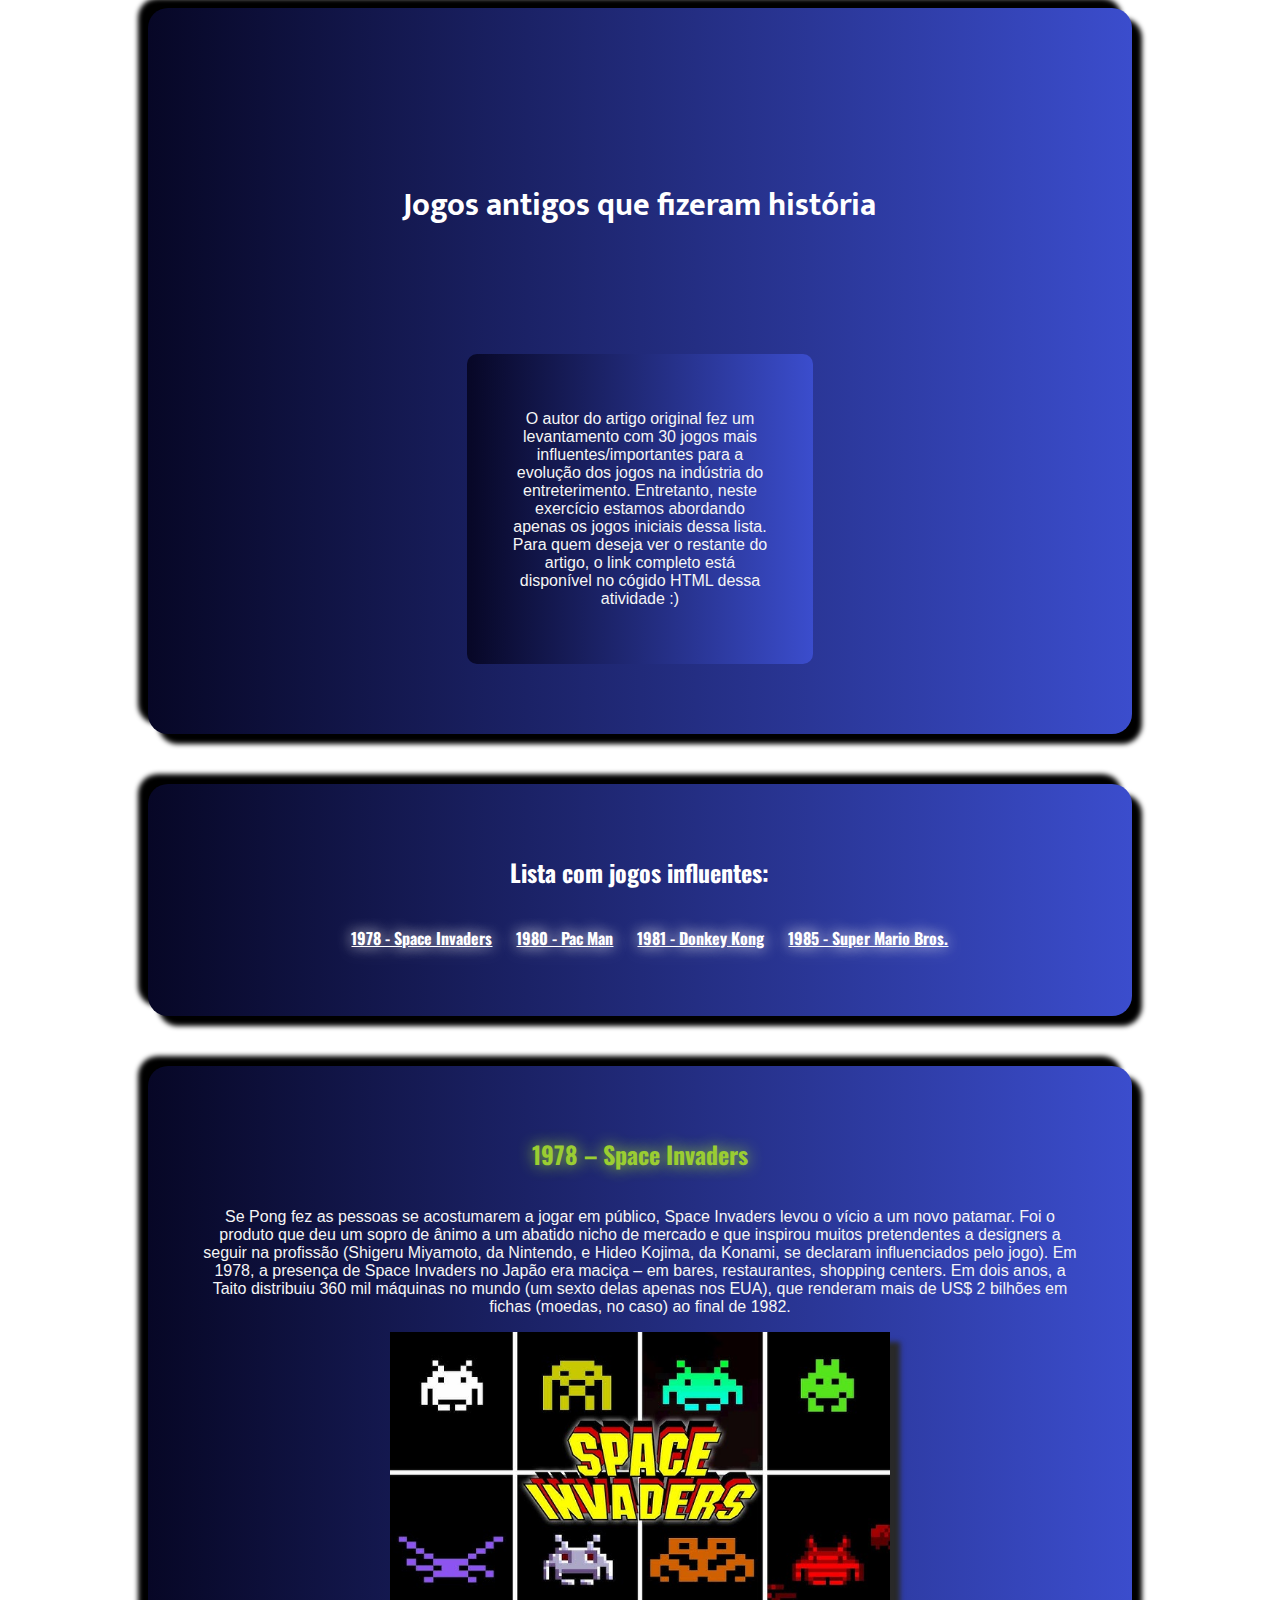
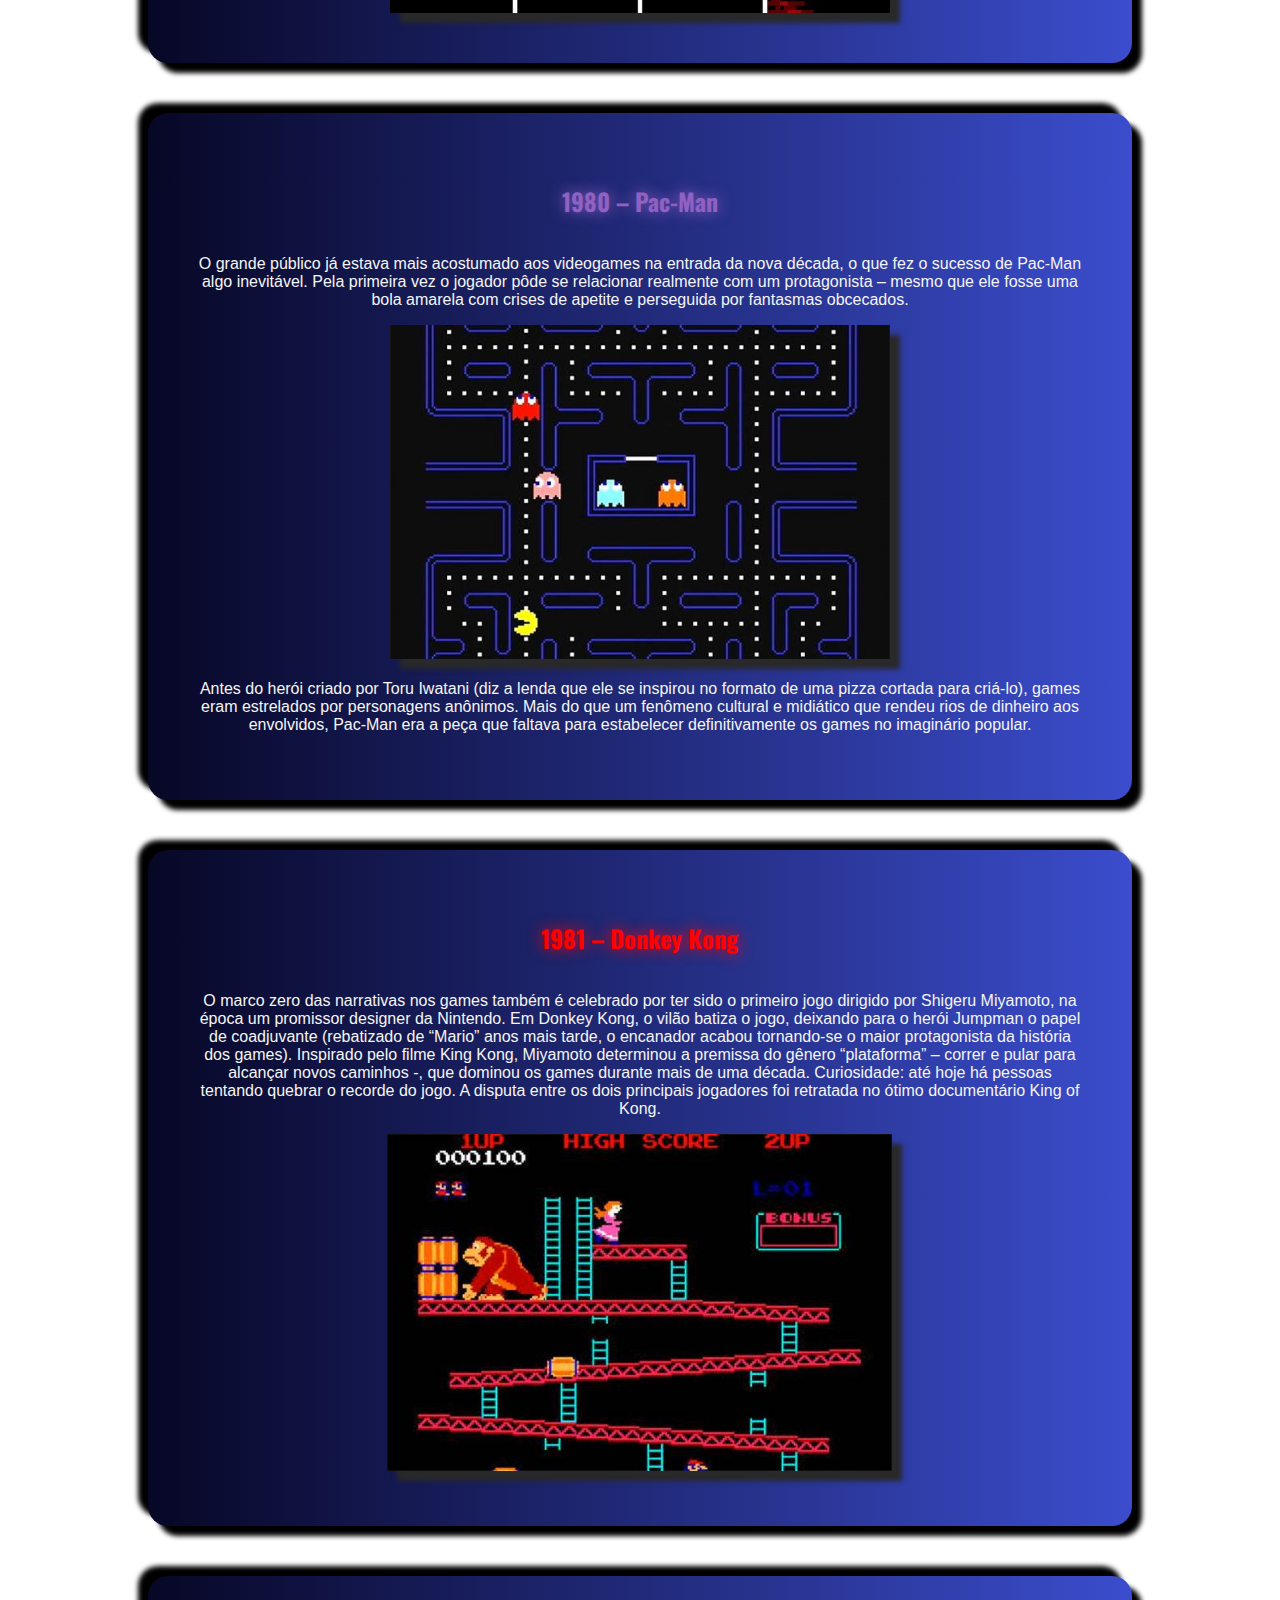
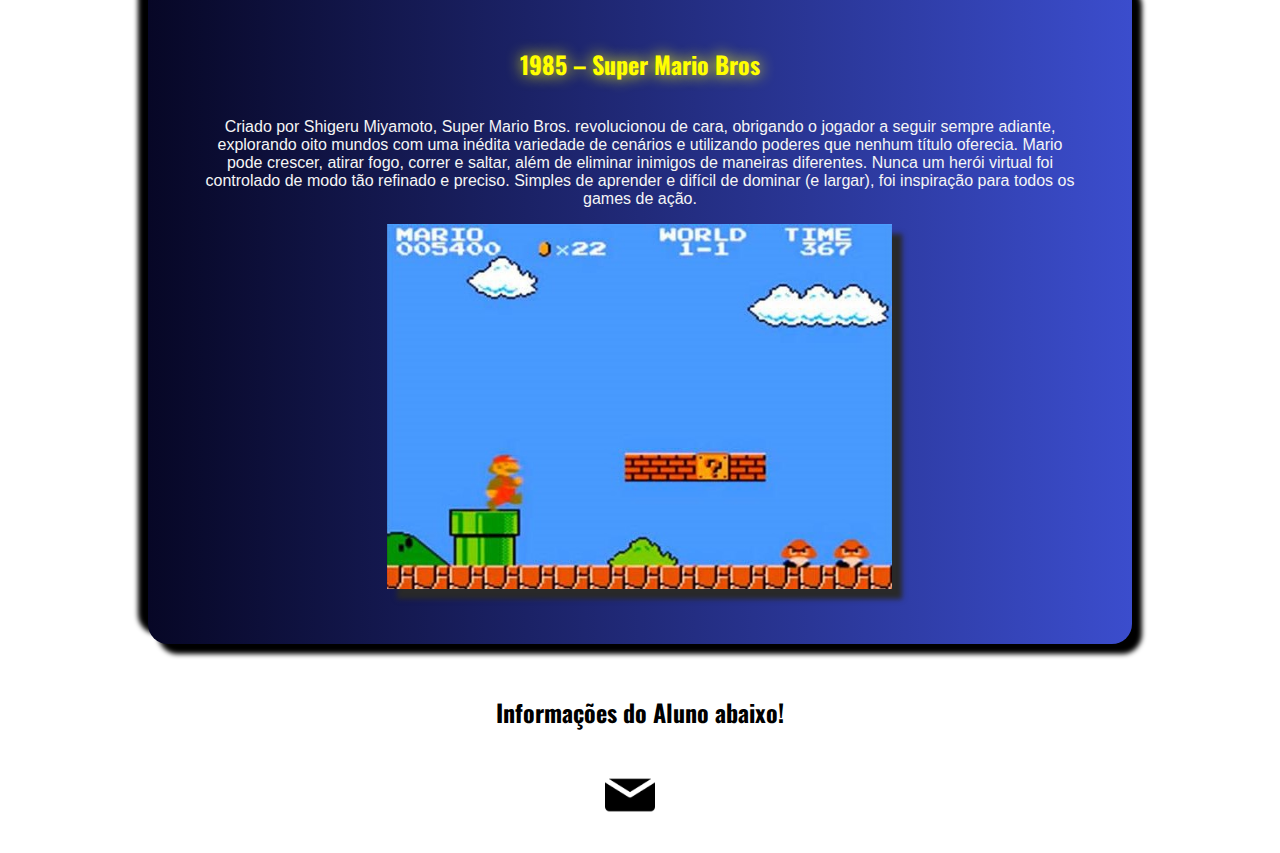
<file: index.html>
<!DOCTYPE html>
<html lang="pt-BR">
  <head>
    <meta charset="UTF-8" />
    <meta http-equiv="X-UA-Compatible" content="IE=edge" />
    <meta name="viewport" content="width=device-width, initial-scale=1.0" />
    <title>Exercicio CSS</title>

    <link rel="stylesheet" href="estilo.css" />
  </head>
  <!--Essa página foi criada utilizando como base de fonte o artigo do site: super.abril.com.br/tecnologia/os-30-games-mais-importantes-de-todos-os-tempos/ 
Autor: Pablo Miyazawa Atualizado em 27 mar 2020 
-->
  <body>
    <center><div id="intro-pag">
      <div class="intro">
      <center><h1>Jogos antigos que fizeram história</h1></center></div>
      <center><div class="text">
      <p>
        O autor do artigo original fez um levantamento com 30 jogos mais
        influentes/importantes para a evolução dos jogos na indústria do
        entreterimento. Entretanto, neste exercício estamos abordando apenas os
        jogos iniciais dessa lista. Para quem deseja ver o restante do artigo, o
        link completo está disponível no cógido HTML dessa atividade :)
      </p></div></center>
    </div></center>
         
      <center><div class="lista">
      <h2 id="influentes">Lista com jogos influentes:</h2>
      <nav>
        <ul>
          <a href="#space">1978 - Space Invaders</a>
          <a href="#pac">1980 - Pac Man</a> 
          <a href="#dk">1981 - Donkey Kong</a>
          <a href="#mario">1985 - Super Mario Bros.</a>
        </ul>
      </nav>
    </div></center>
    <center><div class="conteudo-padrao">
      <center><h2 id="space">1978 – Space Invaders</h2></center>
    
  
      <p>
        Se Pong fez as pessoas se acostumarem a jogar em público, Space Invaders
        levou o vício a um novo patamar. Foi o produto que deu um sopro de ânimo
        a um abatido nicho de mercado e que inspirou muitos pretendentes a
        designers a seguir na profissão (Shigeru Miyamoto, da Nintendo, e Hideo
        Kojima, da Konami, se declaram influenciados pelo jogo). Em 1978, a
        presença de Space Invaders no Japão era maciça – em bares, restaurantes,
        shopping centers. Em dois anos, a Taito distribuiu 360 mil máquinas no
        mundo (um sexto delas apenas nos EUA), que renderam mais de US$ 2
        bilhões em fichas (moedas, no caso) ao final de 1982.
      </p>
      <img class="img-space" src="img/hq720.jpg" alt="space">
    </div></center>
    <center><div class="conteudo-padrao">
      <center><h2 id="pac">1980 – Pac-Man</h2></center>
      <p>
        O grande público já estava mais acostumado aos videogames na entrada da
        nova década, o que fez o sucesso de Pac-Man algo inevitável. Pela
        primeira vez o jogador pôde se relacionar realmente com um protagonista
        – mesmo que ele fosse uma bola amarela com crises de apetite e
        perseguida por fantasmas obcecados.
      </p>

      <center><img class="img-pac" src="img/pacman.jpg" alt="imagem jogo pacman" /></center>
      <p>
        Antes do herói criado por Toru Iwatani (diz a lenda que ele se inspirou
        no formato de uma pizza cortada para criá-lo), games eram estrelados por
        personagens anônimos. Mais do que um fenômeno cultural e midiático que
        rendeu rios de dinheiro aos envolvidos, Pac-Man era a peça que faltava
        para estabelecer definitivamente os games no imaginário popular.
      </p>
    </div></center>

    <center><div class="conteudo-padrao">
      <center><h2 id="dk">1981 – Donkey Kong</h2></center>
      <p>
        O marco zero das narrativas nos games também é cele­brado por ter sido o
        primeiro jogo dirigido por Shigeru Miyamoto, na época um promissor
        designer da Nintendo. Em Donkey Kong, o vilão batiza o jogo, deixando
        para o herói Jumpman o papel de coadjuvante (rebatizado de “Mario” anos
        mais tarde, o encanador acabou tornando-se o maior protagonista da
        história dos games). Inspirado pelo filme King Kong, Miyamoto
        deter­minou a premissa do gênero “plataforma” – correr e pular para
        alcançar novos caminhos -, que dominou os games durante mais de uma
        década. Curiosidade: até hoje há pessoas tentando quebrar o recorde do
        jogo. A disputa entre os dois principais jogadores foi retratada no
        ótimo documentário King of Kong.
      </p>
      <center><img class="img-dk"  src="img/dk.jpg" alt="imagem jogo donkey kong"></center>
    </div></center>

    <center><div class="conteudo-padrao">
      <center><h2 id="mario">1985 – Super Mario Bros</h2></center>
      
      <p>
        Criado por Shigeru Miyamoto, Super Mario Bros. revolucionou de cara,
        obrigando o jogador a seguir sempre adiante, explorando oito mundos com
        uma inédita variedade de cenários e utilizando poderes que nenhum título
        oferecia. Mario pode crescer, atirar fogo, correr e saltar, além de
        eliminar inimigos de maneiras diferentes. Nunca um herói virtual foi
        controlado de modo tão refinado e preciso. Simples de aprender e difícil
        de dominar (e largar), foi inspiração para todos os games de ação.
      </p>
      <center><img class="img-mario"  src="img/mario.jpg" alt="imagem jogo super mario"></center>
    </div></center>
    

    <footer>
      <center><h2 style="color: black;">Informações do Aluno abaixo!</h2></center>
      <center><a href="index2.html"><img class="email" src="img/email.png" alt=""></a></center>
        
    </footer>
  </body>
</html>
</file>
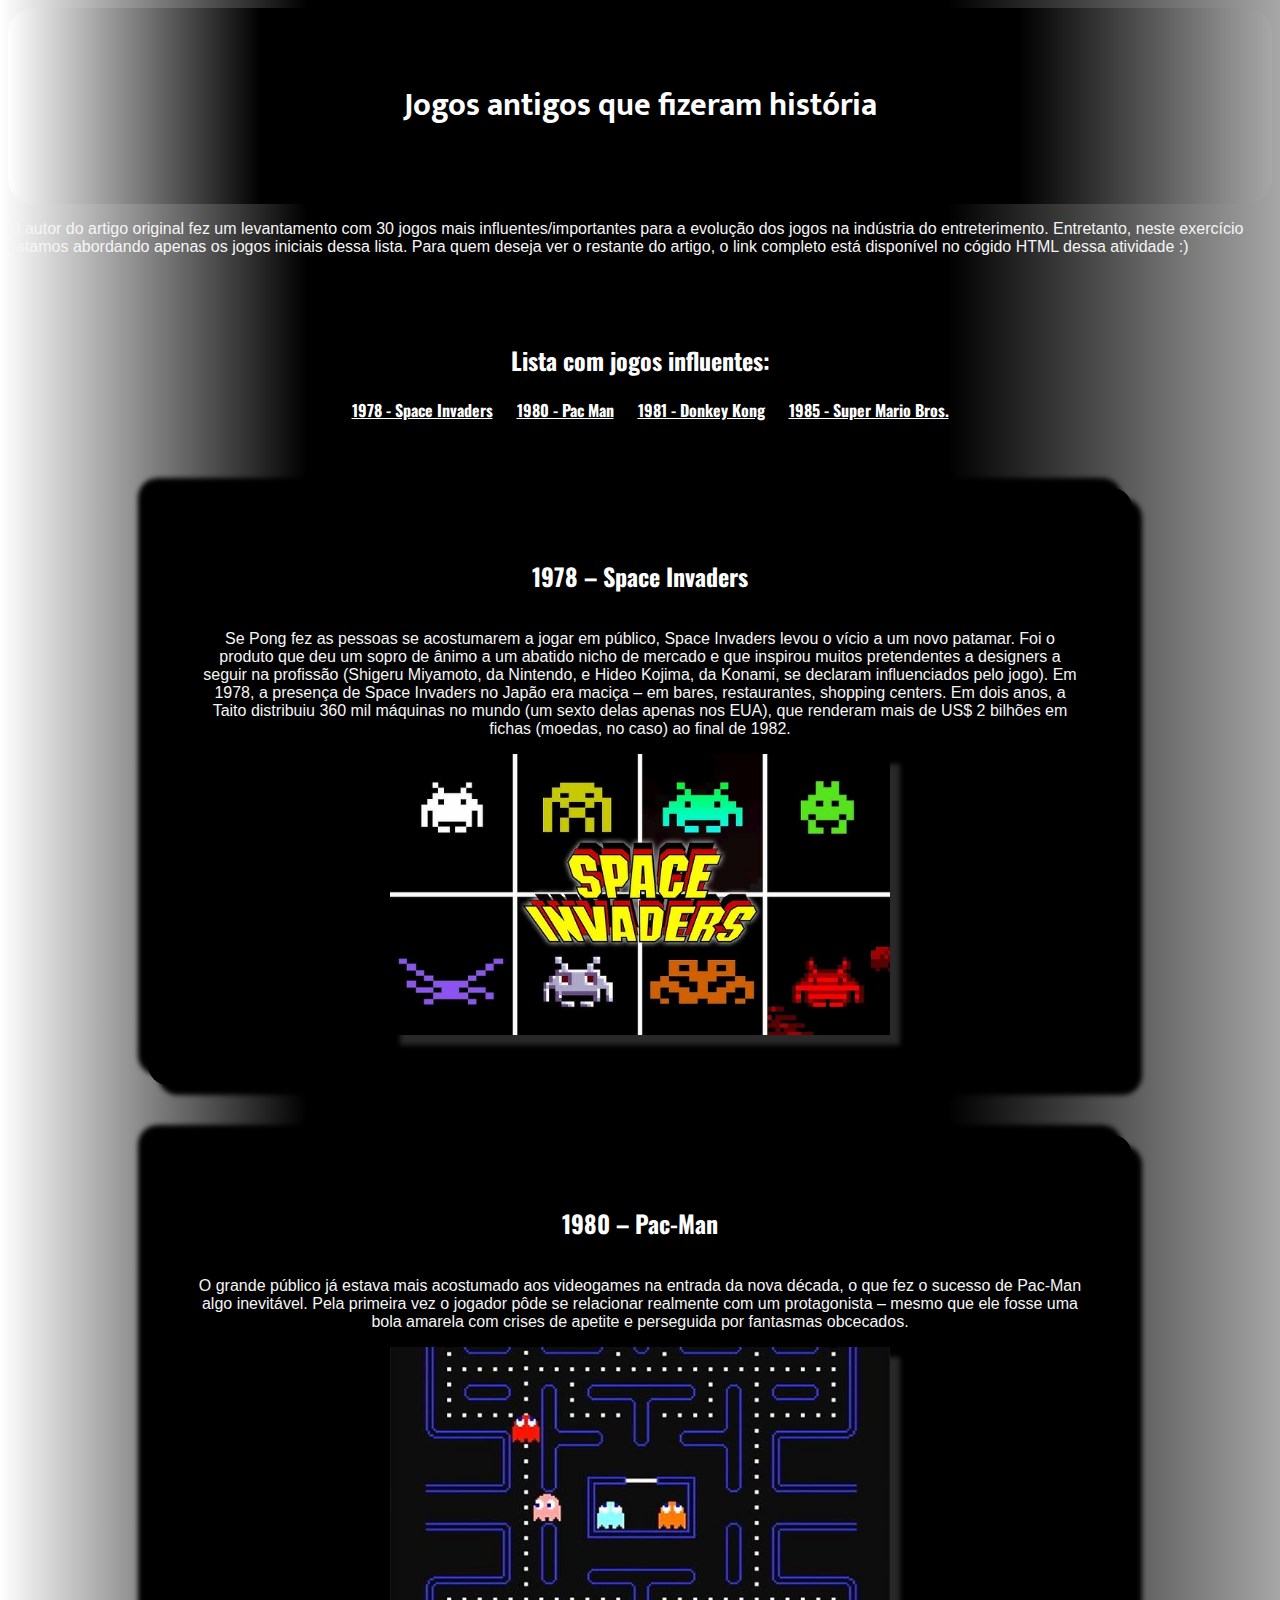
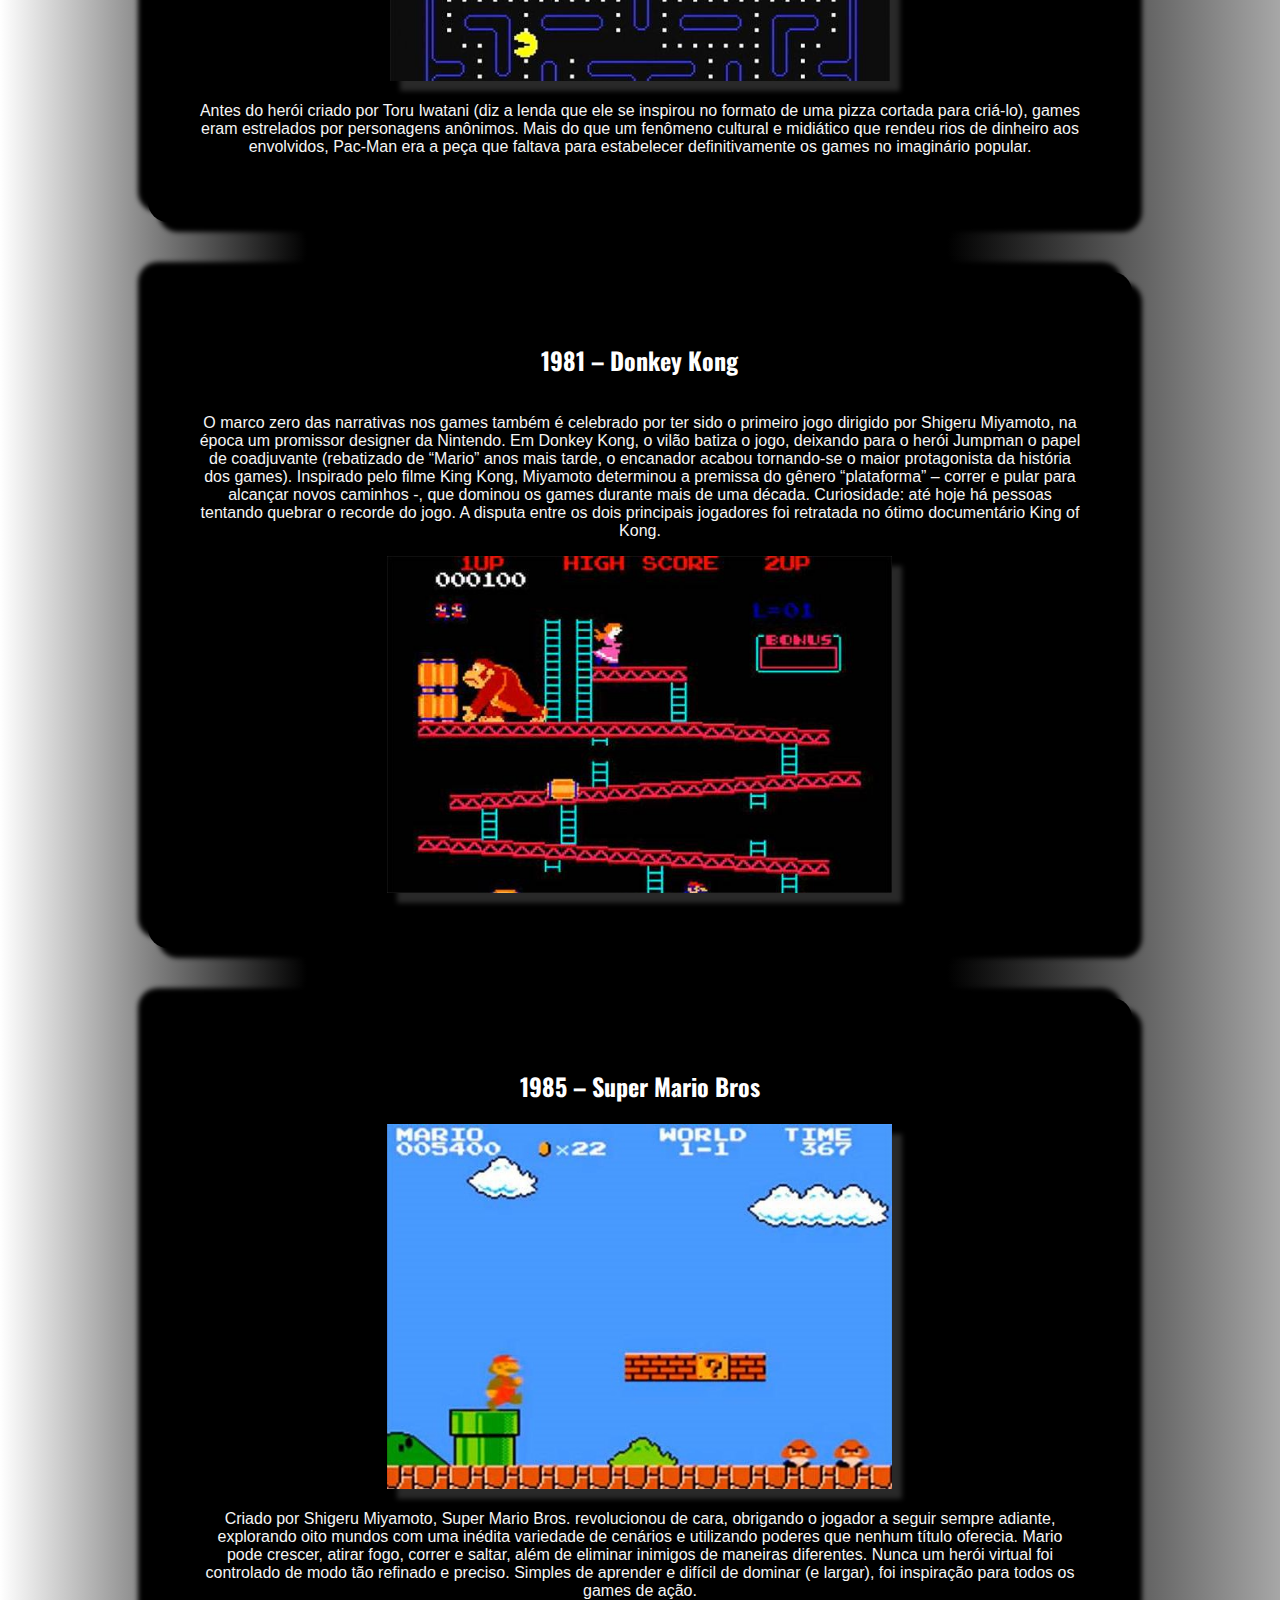
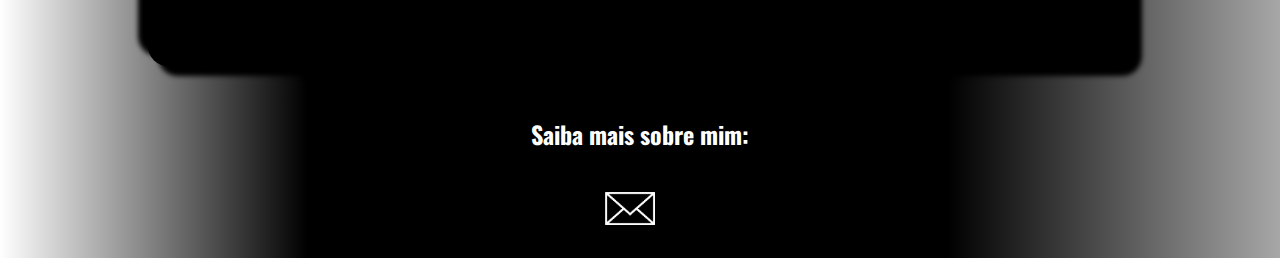
<file: img/index.html>
<!DOCTYPE html>
<html lang="pt-BR">
  <head>
    <meta charset="UTF-8" />
    <meta http-equiv="X-UA-Compatible" content="IE=edge" />
    <meta name="viewport" content="width=device-width, initial-scale=1.0" />
    <title>Exercicio CSS</title>

    <link rel="stylesheet" href="estilo.css" />
  </head>
  <!--Essa página foi criada utilizando como base de fonte o artigo do site: super.abril.com.br/tecnologia/os-30-games-mais-importantes-de-todos-os-tempos/ 
Autor: Pablo Miyazawa Atualizado em 27 mar 2020 
-->
  <body>
    <div id="intro-pag">
      <div class="intro">
      <center><h1>Jogos antigos que fizeram história</h1></center></div>
      <p>
        O autor do artigo original fez um levantamento com 30 jogos mais
        influentes/importantes para a evolução dos jogos na indústria do
        entreterimento. Entretanto, neste exercício estamos abordando apenas os
        jogos iniciais dessa lista. Para quem deseja ver o restante do artigo, o
        link completo está disponível no cógido HTML dessa atividade :)
      </p>
      </div>
      <center><div class="lista">
      <h2 id="influentes">Lista com jogos influentes:</h2>
      <nav>
        <ul>
          <a href="#space">1978 - Space Invaders</a>
          <a href="#pac">1980 - Pac Man</a>
          <a href="#dk">1981 - Donkey Kong</a>
          <a href="#mario">1985 - Super Mario Bros.</a>
        </ul>
      </nav>
    </div></center>
    <center><div class="conteudo-padrao">
      <center><h2 id="space">1978 – Space Invaders</h2></center>
    
  
      <p>
        Se Pong fez as pessoas se acostumarem a jogar em público, Space Invaders
        levou o vício a um novo patamar. Foi o produto que deu um sopro de ânimo
        a um abatido nicho de mercado e que inspirou muitos pretendentes a
        designers a seguir na profissão (Shigeru Miyamoto, da Nintendo, e Hideo
        Kojima, da Konami, se declaram influenciados pelo jogo). Em 1978, a
        presença de Space Invaders no Japão era maciça – em bares, restaurantes,
        shopping centers. Em dois anos, a Taito distribuiu 360 mil máquinas no
        mundo (um sexto delas apenas nos EUA), que renderam mais de US$ 2
        bilhões em fichas (moedas, no caso) ao final de 1982.
      </p>
      <img class="img-space" src="img/hq720.jpg" alt="space">
    </div></center>
    <center><div class="conteudo-padrao">
      <center><h2 id="pac">1980 – Pac-Man</h2></center>
      <p>
        O grande público já estava mais acostumado aos videogames na entrada da
        nova década, o que fez o sucesso de Pac-Man algo inevitável. Pela
        primeira vez o jogador pôde se relacionar realmente com um protagonista
        – mesmo que ele fosse uma bola amarela com crises de apetite e
        perseguida por fantasmas obcecados.
      </p>

      <center><img class="img-pac" src="img/pacman.jpg" alt="imagem jogo pacman" /></center>
      <p>
        Antes do herói criado por Toru Iwatani (diz a lenda que ele se inspirou
        no formato de uma pizza cortada para criá-lo), games eram estrelados por
        personagens anônimos. Mais do que um fenômeno cultural e midiático que
        rendeu rios de dinheiro aos envolvidos, Pac-Man era a peça que faltava
        para estabelecer definitivamente os games no imaginário popular.
      </p>
    </div></center>

    <center><div class="conteudo-padrao">
      <center><h2 id="dk">1981 – Donkey Kong</h2></center>
      <p>
        O marco zero das narrativas nos games também é cele­brado por ter sido o
        primeiro jogo dirigido por Shigeru Miyamoto, na época um promissor
        designer da Nintendo. Em Donkey Kong, o vilão batiza o jogo, deixando
        para o herói Jumpman o papel de coadjuvante (rebatizado de “Mario” anos
        mais tarde, o encanador acabou tornando-se o maior protagonista da
        história dos games). Inspirado pelo filme King Kong, Miyamoto
        deter­minou a premissa do gênero “plataforma” – correr e pular para
        alcançar novos caminhos -, que dominou os games durante mais de uma
        década. Curiosidade: até hoje há pessoas tentando quebrar o recorde do
        jogo. A disputa entre os dois principais jogadores foi retratada no
        ótimo documentário King of Kong.
      </p>
      <center><img class="img-dk"  src="img/dk.jpg" alt="imagem jogo donkey kong"></center>
    </div></center>

    <center><div class="conteudo-padrao">
      <center><h2 id="mario">1985 – Super Mario Bros</h2></center>
      <center><img class="img-mario"  src="img/mario.jpg" alt="imagem jogo super mario"></center>
      <p>
        Criado por Shigeru Miyamoto, Super Mario Bros. revolucionou de cara,
        obrigando o jogador a seguir sempre adiante, explorando oito mundos com
        uma inédita variedade de cenários e utilizando poderes que nenhum título
        oferecia. Mario pode crescer, atirar fogo, correr e saltar, além de
        eliminar inimigos de maneiras diferentes. Nunca um herói virtual foi
        controlado de modo tão refinado e preciso. Simples de aprender e difícil
        de dominar (e largar), foi inspiração para todos os games de ação.
      </p>
    </div></center>


    <footer>
      <center><h2 style="color: white;">Saiba mais sobre mim:</h2></center>
      <center><a href="index2.html"><img class="email" src="img/sobre.png" alt=""></a></center>
        
    </footer>
  </body>
</html>
</file>
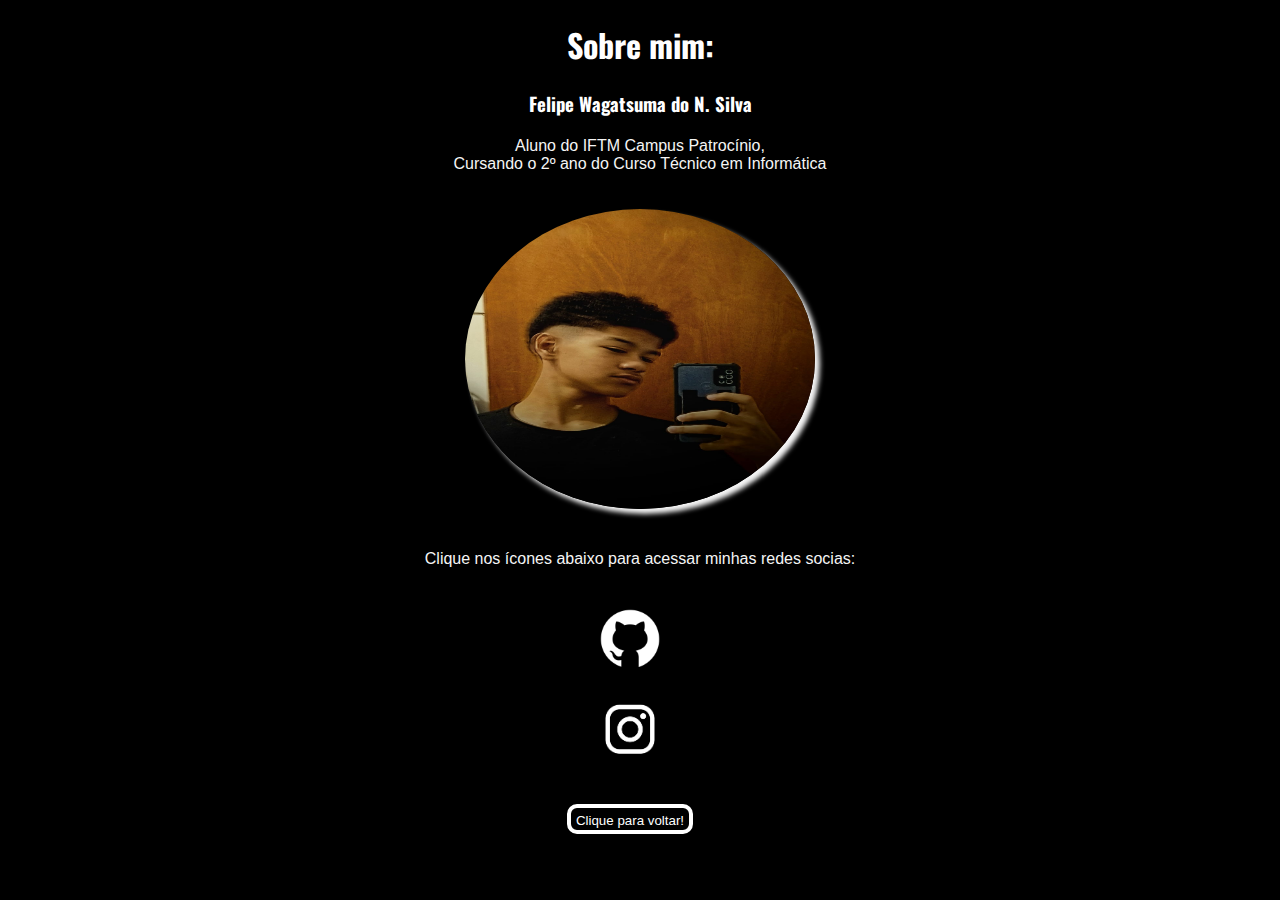
<file: index2.html>
<!DOCTYPE html>
<html lang="en">
<head>
    <meta charset="UTF-8">
    <meta name="viewport" content="width=device-width, initial-scale=1.0">
    <title>Sobre</title>
    <link rel="stylesheet" href="estilo.css">
</head>
<body class="pag2">
    <center><h1>Sobre mim:</h1>
    <h3 style="color: white;">Felipe Wagatsuma do N. Silva</h3>
    <p>Aluno do IFTM Campus Patrocínio, <br>Cursando o 2º ano do Curso Técnico em Informática</p>
    <div class="minhafoto">
    <center><img id="foto" src="img/Foto.jpeg" alt="Minha foto"></center>
    </div>
    <p>Clique nos ícones abaixo para acessar minhas redes socias:</p>
    <div class="icones">
    <center>
    <a href="https://github.com/LogicFelipeW"><img class="github" src="img/github (1).png" alt="icone GitHub"></a>
    <a href="https://www.instagram.com/sw_felipee?igsh=dmI2ZXRoZHQzZnM1"><img class="rodape" src="img/instagram-logo-instagram-logo-transparent-instagram-icon-transparent-free-free-png.webp" alt="icone instagram"></a>
    </center>
    </div>
    
    <a class="button" href="index.html"><button>Clique para voltar!</button></a>
    
</body>
</html>
</file>
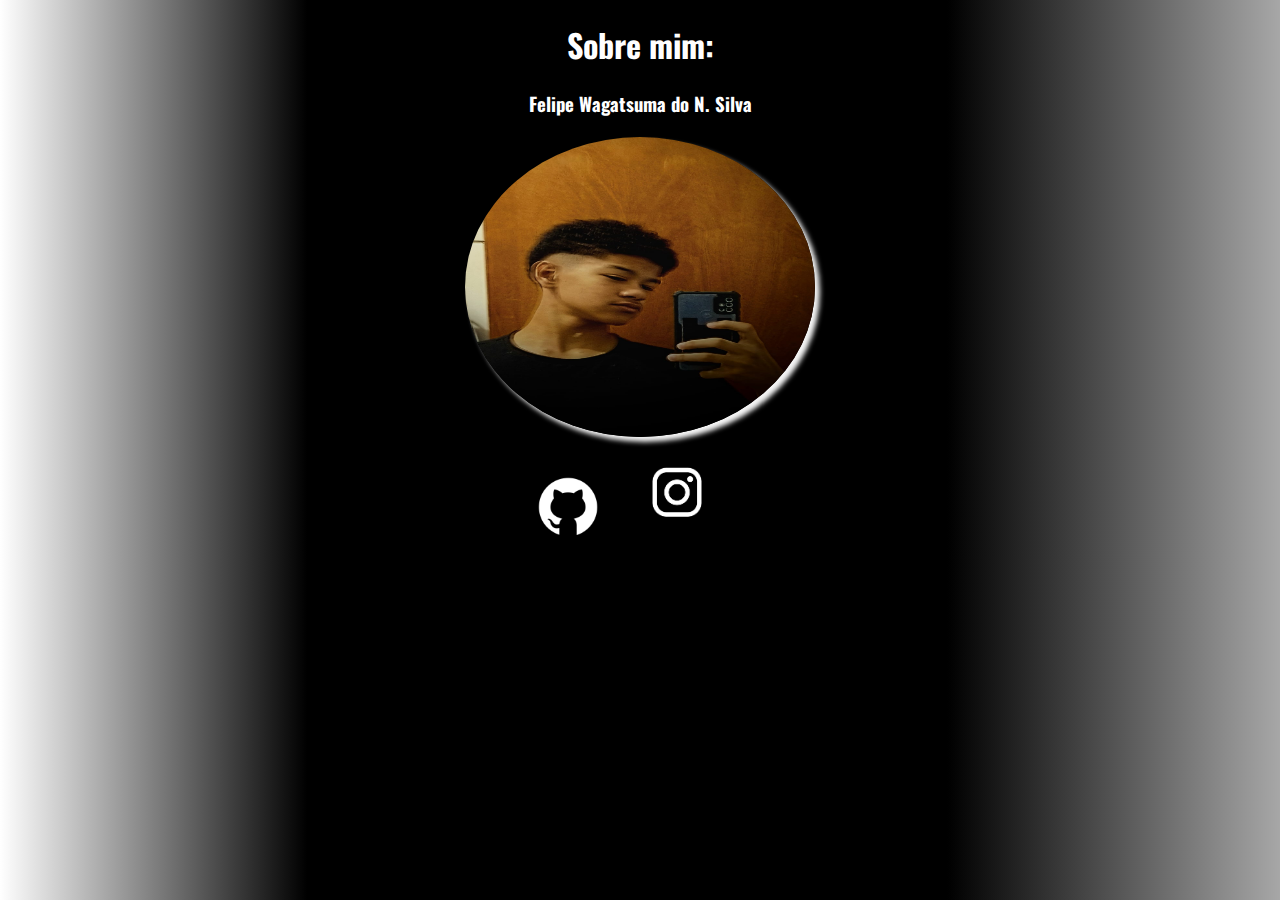
<file: img/index2.html>
<!DOCTYPE html>
<html lang="en">
<head>
    <meta charset="UTF-8">
    <meta name="viewport" content="width=device-width, initial-scale=1.0">
    <title>Sobre</title>
    <link rel="stylesheet" href="estilo.css">
</head>
<body>
    <center><h1>Sobre mim:</h1>
    <h3 style="color: white;">Felipe Wagatsuma do N. Silva</h3>
    <center><img id="foto" src="img/Foto.jpeg" alt="Minha foto"></center>
    <center><a href="https://github.com/LogicFelipeW"><img class="github" src="img/github (1).png" alt="icone GitHub"></a>
    <a href="https://www.instagram.com/sw_felipee?igsh=dmI2ZXRoZHQzZnM1"><img class="rodape" src="img/instagram-logo-instagram-logo-transparent-instagram-icon-transparent-free-free-png.webp" alt="icone instagram"></a></center>
    
</body>
</html>
</file>
<file: estilo.css>
@import url('https://fonts.googleapis.com/css2?family=Oswald:wght@200..700&display=swap');
@import url('https://fonts.googleapis.com/css2?family=Mukta:wght@200;300;400;500;600;700;800&family=Oswald:wght@200..700&display=swap');

body {
    font-family: "Oswald", sans-serif;
    background-color: white;

}

.lista {
    padding: 50px;
}

.intro {
    font-family: "Mukta", sans-serif;
    padding: 100px;
    border-radius: 20px;
    
    
    
}
.lista{
    border-radius: 20px;
    background: rgb(7,7,38);
    background: linear-gradient(90deg, rgba(7,7,38,1) 0%, rgba(59,77,205,1) 100%);
    background-color: black;
    margin-bottom: 50px;
    padding: 50px;
    flex-direction: column;
    text-align: center;
    width: 70%;
    display: flex;
    align-items: center;
    justify-content: center;
    box-shadow: 10px 10px 5px,
        -10px -10px 5px;
    
}
#intro-pag{
    
    background: rgb(7,7,38);
    background: linear-gradient(90deg, rgba(7,7,38,1) 0%, rgba(59,77,205,1) 100%);
    border-radius: 20px;
    background-color: black;
    margin-bottom: 50px;
    padding: 50px;
    flex-direction: column;
    text-align: center;
    width: 70%;
    display: flex;
    align-items: center;
    justify-content: center;
    box-shadow: 10px 10px 5px,
        -10px -10px 5px;
}

.conteudo-padrao {
    background: rgb(7,7,38);
    background: linear-gradient(90deg, rgba(7,7,38,1) 0%, rgba(59,77,205,1) 100%);
    border-radius: 20px;
    background-color: black;
    margin-bottom: 50px;
    padding: 50px;
    flex-direction: column;
    text-align: center;
    width: 70%;
    display: flex;
    align-items: center;
    justify-content: center;
    box-shadow: 10px 10px 5px,
        -10px -10px 5px;
}

h1 {
    color: white;
    font-weight: bold;
}

h2{
    font-family: "Oswald", sans-serif;
}

#mario{
    color: yellow;
    text-shadow: 0px 0px 15px yellow;
}  

#dk{
    color: red;
    text-shadow: 0px 0px 15px red;
}
#pac{
    color: #9061c2;
    text-shadow: 0px 0px 15px #9061c2;
}
#space{
    color: yellowgreen;
    text-shadow: 0px 0px 15px yellowgreen;
}
#influentes{
    color: white;
}


.text{
    border-radius: 10px;
    background: linear-gradient(90deg, rgba(7,7,38,1) 0%, rgba(59,77,205,1) 100%);
    background-color: black; 
    margin-bottom: 20px;
    padding: 40px;
    flex-direction: column;
    text-align: center;
    width: 30%;
    display: flex;
    align-items: center;
    justify-content: center;
}
    
.img-space {
    width: 500px;
    box-shadow: 10px 10px 5px rgb(41, 41, 41);
}


.img-pac {
    width: 500px;
    box-shadow: 10px 10px 5px rgb(41, 41, 41);

}

.img-dk {
    width: 505px;
    box-shadow: 10px 10px 5px rgb(41, 41, 41);

}

.img-mario {
    width: 505px;
    box-shadow: 10px 10px 5px rgb(41, 41, 41);
}

p {
    color: whitesmoke;
    font-family: Arial, Helvetica, sans-serif;
}
a {
    margin-right: 20px;
    font-weight: bold;
    color: white;
    text-shadow: 0px 0px 15px whitesmoke;
    
}
footer{
    border-radius: 20px;
    
}
.email{
    
    margin: 20px;
    width: 50px;
}
h3{
    margin: 20px;
}
.rodape{
    width: 100px;
}
.github{
    width: 70px;

}
#foto{
    border-radius: 50%;
    width: 350px;
    height: 300px ;
    box-shadow: 5px 5px 5px whitesmoke;
}
button{
    cursor: pointer;
    border-radius: 10px;
    padding: 5px;
    height: 30px;
}
button{
    padding: 5px;
    background: transparent;
    color: white;
    border: 4px solid white;
}
button:hover{
    border: 4px solid blue;
    color: blue;
    box-shadow: 0px 0px 15px blue, 0px 0px 15px blue inset;
    text-shadow: 0px 0px 3px blue, 0px 0px 15px inset;
}
.icones{
    padding: 20px;
    width: 200px;
}
.minhafoto{
    padding: 20px;
}
.pag2{
    background-color: black;
}
</file>
<file: img/estilo.css>
@import url('https://fonts.googleapis.com/css2?family=Oswald:wght@200..700&display=swap');
@import url('https://fonts.googleapis.com/css2?family=Mukta:wght@200;300;400;500;600;700;800&family=Oswald:wght@200..700&display=swap');

body {
    font-family: "Oswald", sans-serif;
    background: rgb(255, 255, 255);
    background: linear-gradient(90deg, rgba(255, 255, 255, 1) 0%, rgba(0, 0, 0, 1) 24%, rgba(0, 0, 0, 1) 74%, rgba(167, 167, 167, 1) 100%, rgba(255, 255, 255, 1) 100%);

}

.lista {
    padding: 50px;
}

.intro {
    border-radius: 25px;
    font-family: "Mukta", sans-serif;
    background: rgb(255, 255, 255);
    background: linear-gradient(90deg, rgba(255, 255, 255, 1) 0%, rgba(0, 0, 0, 1) 20%, rgba(0, 0, 0, 1) 80%, rgba(167, 167, 167, 1) 100%, rgba(255, 255, 255, 1) 100%);
    padding: 50px;
    background-color: black;
}

.conteudo-padrao {
    border-radius: 20px;
    background-color: black;
    margin-bottom: 50px;
    padding: 50px;
    flex-direction: column;
    text-align: center;
    width: 70%;
    display: flex;
    align-items: center;
    justify-content: center;
    box-shadow: 10px 10px 5px,
        -10px -10px 5px;
}

h1 {
    color: white;
    font-weight: bold;
}

h2 {
    font-family: "Oswald", sans-serif;

    color: white;

}

#influentes {
    color: white;
}
.img-space{
    width: 500px;
    box-shadow: 10px 10px 5px rgb(41, 41, 41);

}


.img-pac {
    width: 500px;
    box-shadow: 10px 10px 5px rgb(41, 41, 41);

}

.img-dk {
    width: 505px;
    box-shadow: 10px 10px 5px rgb(41, 41, 41);

}

.img-mario {
    width: 505px;
    box-shadow: 10px 10px 5px rgb(41, 41, 41);
}

p {
    color: whitesmoke;
    font-family: Arial, Helvetica, sans-serif;
}
a {
    margin-right: 20px;
    font-weight: bold;
    color: white;
}
footer{
    border-radius: 20px;
    
}
.email{
    
    margin: 20px;
    width: 50px;
}
h3{
    margin: 20px;
}
.rodape{
    width: 100px;
}
.github{
    width: 70px;

}
#foto{
    border-radius: 50%;
    width: 350px;
    height: 300px ;
    box-shadow: 5px 5px 5px whitesmoke;
}
</file>
